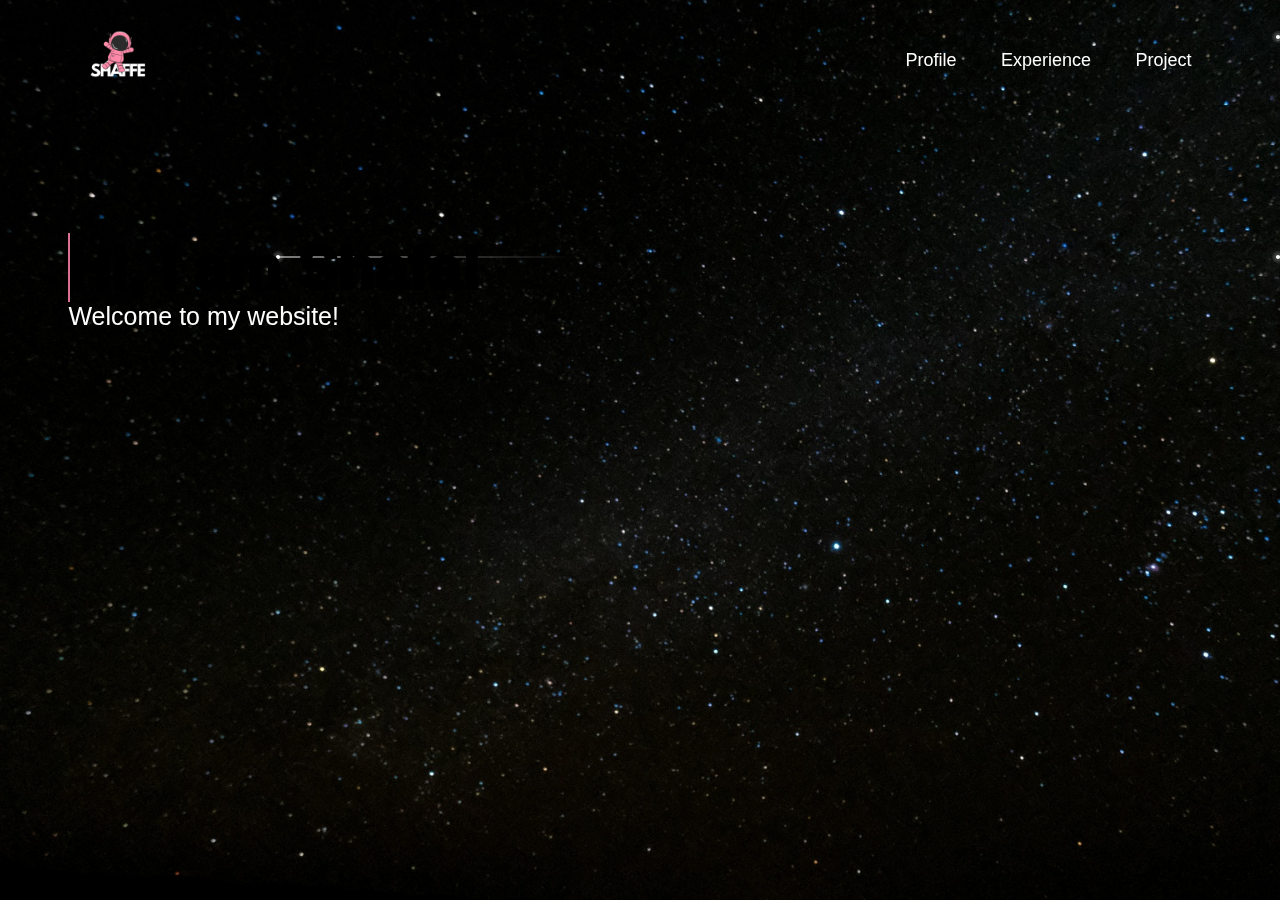
<file: index.html>
<!DOCTYPE html>
<html lang="en">
  <head>
    <meta charset="UTF-8" />
    <meta name="viewport" content="width=device-width, initial-scale=1.0" />
    <title>Profile Page</title>
    <link rel="stylesheet" href="index.css" />
    <link rel="stylesheet" href="stars.css" />
  </head>
  <body>
    <div id="stars">
      <span></span>
      <span></span>
      <span></span>
      <span></span>
      <span></span>
      <span></span>
      <span></span>
      <span></span>
      <span></span>
      <span></span>
      <span></span>
    </div>
    <div id="header">
      <div class="container">
        <nav class="nav-bar">
          <img src="images/shafalogo2.png" class="logo" />
          <ul class="nav-menu">
            <li class="nav-item">
              <a href="profile.html" class="nav-link">Profile</a>
            </li>
            <li><a href="experience.html">Experience</a></li>
            <li><a href="project.html">Project</a></li>
            
          </ul>
        </nav>
        <div class="header-text">
          <h1 data-text="Hi, I am Shafa!">Hi, I am Shafa! <br /></h1>
          <p>Welcome to my website!</p>
        </div>
      </div>
    </div>
  </body>
</html>
</file>
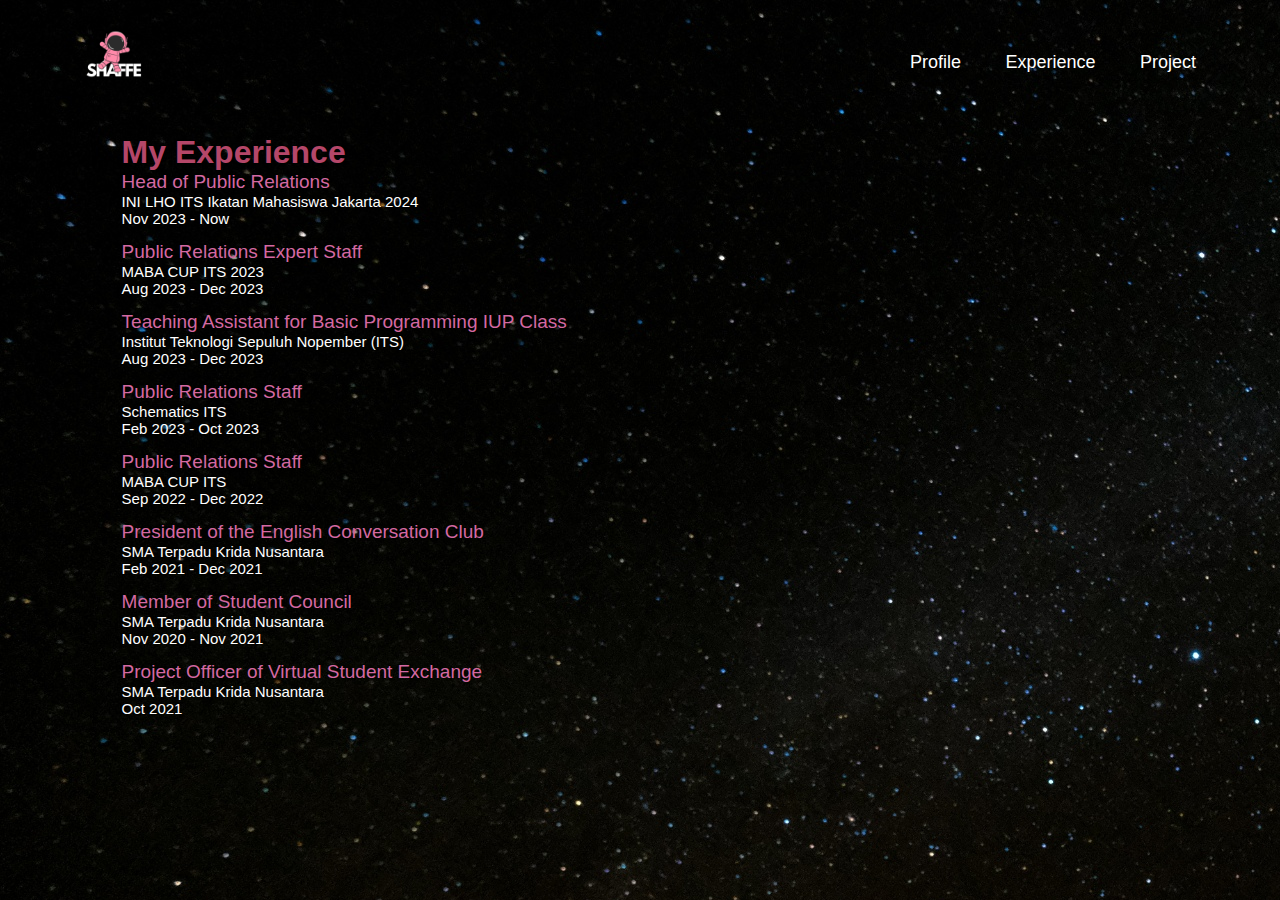
<file: experience.html>
<!DOCTYPE html>
<html lang="en">
  <head>
    <meta charset="UTF-8" />
    <meta name="viewport" content="width=device-width, initial-scale=1.0" />
    <title>Experience</title>
    <link rel="stylesheet" href="experience.css" />
    
  </head>

  <body>
    <div id="header">
      <div class="container">
        <nav class="nav-bar">
          <a href="index.html">
            <img src="images/shafalogo2.png" class="logo" alt= "index.html">
          <ul class="nav-menu">
            <li class="nav-item">
              <a href="profile.html" class="nav-link">Profile</a>
            </li>
            <li><a href="experience.html">Experience</a></li>
            <li><a href="project.html">Project</a></li>
          </ul>
        </nav>
        <div id="Experience">
          <div class="container">
            <div class="row">
              <div class="Experience-col-2">
                <h2>My Experience</h2>
                <div class="experience-item">
                  <span class="experience-name">
                    Head of Public Relations</span>
                  <p>INI LHO ITS Ikatan Mahasiswa Jakarta 2024
                    <br>
                    Nov 2023 - Now
                  </p>
                </div>
                <div class="experience-item">
                  <span class="experience-name">
                    Public Relations Expert Staff</span>
                  <p>MABA CUP ITS 2023
                    <br>
                    Aug 2023 - Dec 2023
                  </p>
                </div>
                <div class="experience-item">
                  <span class="experience-name">Teaching Assistant for Basic Programming IUP Class</span>
                  <p>Institut Teknologi Sepuluh Nopember (ITS)
                    <br>
                    Aug 2023 - Dec 2023
                  </p>
                </div>
                <div class="experience-item">
                  <span class="experience-name">Public Relations Staff</span>
                  <p>Schematics ITS
                    <br>
                    Feb 2023 - Oct 2023
                  </p>
                </div>
                <div class="experience-item">
                  <span class="experience-name">Public Relations Staff</span>
                  <p>MABA CUP ITS
                    <br>
                    Sep 2022 - Dec 2022
                  </p>
                </div>
                <div class="experience-item">
                  <span class="experience-name">President of the English Conversation Club</span>
                  <p>SMA Terpadu Krida Nusantara
                    <br>
                    Feb 2021 - Dec 2021
                  </p>
                </div>
                <div class="experience-item">
                  <span class="experience-name">Member of Student Council</span>
                  <p>SMA Terpadu Krida Nusantara
                    <br>
                    Nov 2020 - Nov 2021
                  </p>
                </div>
                <div class="experience-item">
                  <span class="experience-name">Project Officer of Virtual Student Exchange</span>
                  <p>SMA Terpadu Krida Nusantara
                    <br>
                    Oct 2021
                  </p>
                </div>
              </div>
            </div>
          </div>
        </div>
      </div>
    </div>


    <!-- <script>
      var tablinks = document.getElementsByClassName("tab-links");
      var tabcontents = document.getElementsByClassName("tab-contents");
      function opentab(tabname) {
        for (tablink of tablinks) {
          tablink.classList.remove("active-link");
        }
        for (tabcontent of tabcontents) {
          tabcontent.classList.remove("active-tab");
        }
        event.currentTarget.classList.add("active-link");
        document.getElementById(tabname).classList.add("active-tab");
      }
    </script> -->
  </body>
</html>
</file>
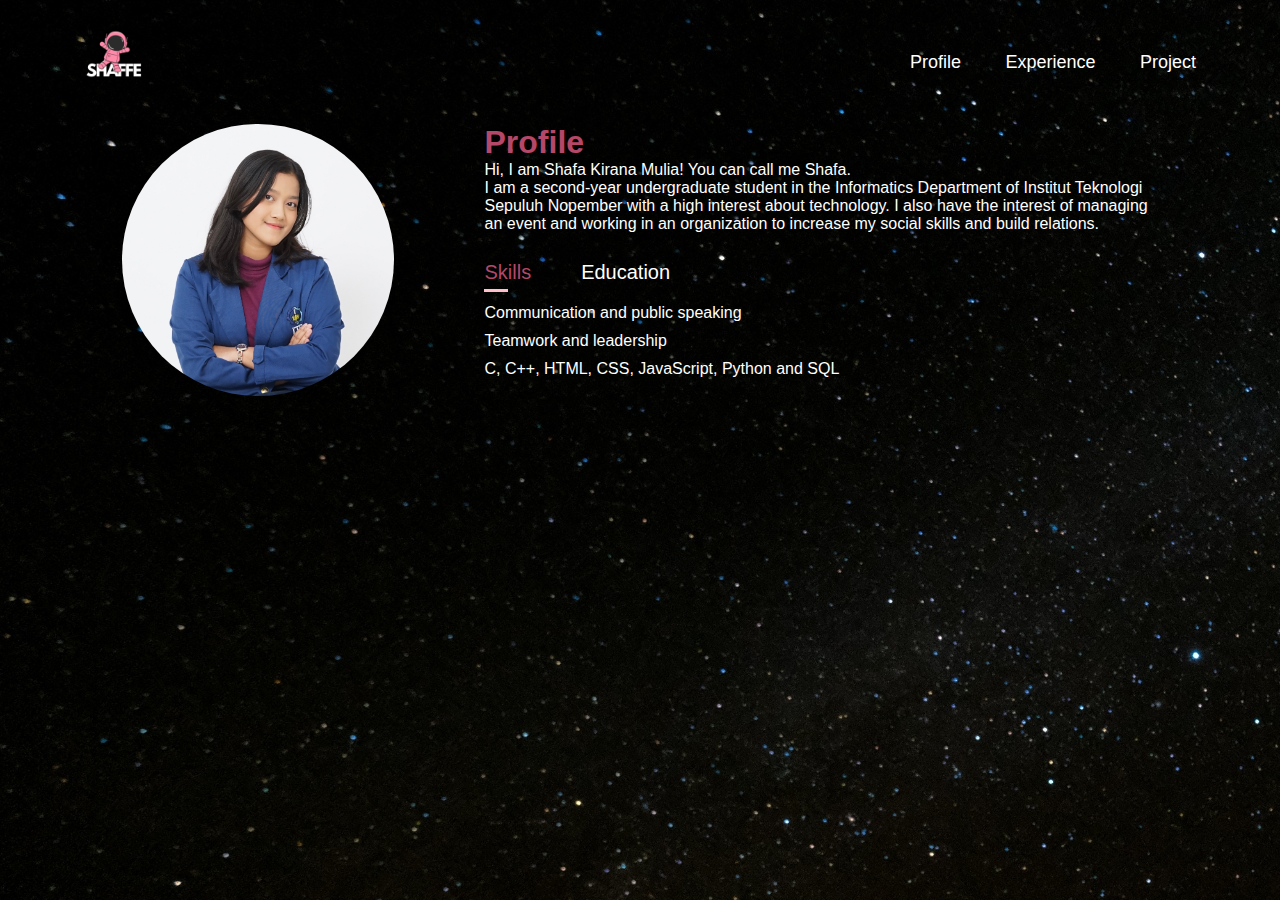
<file: profile.html>
<!DOCTYPE html>
<html lang="en">
  <head>
    <meta charset="UTF-8" />
    <meta name="viewport" content="width=device-width, initial-scale=1.0" />
    <title>Profile</title>
    <link rel="stylesheet" href="profile.css" />
  </head>
  <body>
    <div id="header">
      <div class="container">
        <nav class="nav-bar">
          <a href="index.html">
            <img src="images/shafalogo2.png" class="logo" alt= "index.html">
          </a>          
          <ul class="nav-menu">
            <li class="nav-item">
              <a href="profile.html" class="nav-link">Profile</a>
            </li>
            <li><a href="experience.html">Experience</a></li>
            <li><a href="project.html">Project</a></li>
          </ul>
        </nav>
    <div id="Profile">
      <div class="container">
        <div class="row">
          <div class="Profile-col-1">
            <img src="images/fotobener.jpg" />
          </div>
          <div class="Profile-col-2">
            <h1 class="sub-title"><span>Profile</span></h1>
            <p>
              Hi, I am Shafa Kirana Mulia! You can call me Shafa. <br />
              I am a second-year undergraduate student in the Informatics
              Department of Institut Teknologi Sepuluh Nopember with a high
              interest about technology. I also have the interest of managing an
              event and working in an organization to increase my social skills
              and build relations.
            </p>
            <br>
            <div class="tab-titles">
              <p class="tab-links active-link" onclick="opentab('skills')">
                <span>Skills</span>
              </p>
              <p class="tab-links" onclick="opentab('education')">
                <span>Education</span>
              </p>

            </div>

            <div class="tab-contents active-tab" id="skills">
              <ul>
                <li>Communication and public speaking</li>
                <li>Teamwork and leadership</li>
                <li>C, C++, HTML, CSS, JavaScript, Python and SQL</li>
              </ul>
            </div>
            <div class="tab-contents" id="education">
              <ul>
                <li><span>Institut Teknologi Sepuluh Nopember</span><br />2022-Now</li>
                <li><span>SMAT Krida Nusantara</span><br />2019-2022</li>
              </ul>
            </div>
          </div>
        </div>
      </div>
 

    </div>
    <script>
      var tablinks = document.getElementsByClassName("tab-links");
      var tabcontents = document.getElementsByClassName("tab-contents");
      function opentab(tabname) {
        for (tablink of tablinks) {
          tablink.classList.remove("active-link");
        }
        for (tabcontent of tabcontents) {
          tabcontent.classList.remove("active-tab");
        }
        event.currentTarget.classList.add("active-link");
        document.getElementById(tabname).classList.add("active-tab");
      }
    </script>
  </body>
</html>
</file>
<file: index.css>
@import url("https://fonts.cdnfonts.com/css/poppins");
* {
  margin: 0;
  padding: 0;
  font-family: "Poppins", sans-serif;
  box-sizing: border-box;
}

body {
  display: flex;
  overflow: hidden;
  justify-content: center;
  align-items: center;
  min-height: 100%;
  background-size: cover;
  background-position-x: center;
  background-image: url(images/galaxy.jpg);
  color: #fff;
}

#header {
  width: 95%;
  height: 100vh;
}
.container {
  padding: 10px 3%;
}

nav {
  display: flex;
  align-items: center;
  justify-content: space-between;
  flex-wrap: wrap;
}

nav ul li {
  display: inline-block;
  list-style: none;
  margin: 10px 20px;
}

nav ul li a {
  color: white;
  text-decoration: none;
  font-size: 18px;
  position: relative;
}

nav ul li a::after {
  content: "";
  width: 0;
  height: 3px;
  background: lightsalmon;
  position: absolute;
  left: 0;
  bottom: -6px;
  transition: 0.5s;
}

nav ul li a:hover::after {
  width: 100%;
}
.logo {
  width: 100px;
}

.header-text {
  margin-top: 8%;
  font-size: 25px;
  overflow: hidden;
  white-space: nowrap;
  position: relative;
}
.header-text h1 {
  position: relative;
  color: black;
  -webkit-text-stroke: 0.3vw black;
  font-size: 60px;
  margin-top: 32px;
}
.header-text h1::before {
  content: attr(data-text);
  position: absolute;
  top: 0;
  left: 0;
  width: 0;
  height: 100%;
  color: palevioletred;
  -webkit-text-stroke: 0vw black;
  border-right: 2px solid palevioletred;
  overflow: hidden;
  animation: animate 6s linear infinite;
}

@keyframes animate {
  0%,
  10%,
  100% {
    width: 0;
  }
  70%,
  90% {
    width: 40%;
  }
}
</file>
<file: stars.css>
#stars {
  position: fixed;
  top: -5%;
  left: 0;
  width: 100%;
  height: 100%;
  display: flex;
  justify-content: center;
  align-items: center;
  pointer-events: none;
  z-index: -1;
  flex-direction: column;
}

#stars span {
  position: absolute;
  top: 50%;
  left: 50%;
  background: #fff;
  width: 4px;
  height: 4px;
  border-radius: 50%;
  box-shadow: 0 0 0 4px rgba(255, 255, 255, 0.1),
    0 0 0 2px rgba(255, 255, 255, 0.1), 0 0 20px rgba(255, 255, 255, 1);
  animation: starAnimate 3s linear infinite;
}

#stars span::before {
  content: "";
  position: absolute;
  top: 50%;
  transform: translateY(-50%);
  width: 300px;
  height: 1px;
  background: linear-gradient(90deg, #fff, transparent);
}

@keyframes starAnimate {
  0% {
    transform: rotate(315deg) translateX(0);
    opacity: 1;
  }
  70% {
    opacity: 1;
  }
  100% {
    transform: rotate(315deg) translateX(-1000px);
    opacity: 0;
  }
}

#stars span:nth-child(1) {
  top: 0;
  right: 0;
  left: initial;
  animation-delay: 0;
  animation-duration: 1s;
}

#stars span:nth-child(2) {
  top: 0;
  right: 80px;
  left: initial;
  animation-delay: 0.2s;
  animation-duration: 3s;
}

#stars span:nth-child(3) {
  top: 80px;
  right: 0px;
  left: initial;
  animation-delay: 0.4s;
  animation-duration: 2s;
}

#stars span:nth-child(4) {
  top: 0px;
  right: 180px;
  left: initial;
  animation-delay: 0.6s;
  animation-duration: 1.5s;
}

#stars span:nth-child(5) {
  top: 0px;
  right: 400px;
  left: initial;
  animation-delay: 0.8s;
  animation-duration: 2.5s;
}

#stars span:nth-child(6) {
  top: 0px;
  right: 600px;
  left: initial;
  animation-delay: 1s;
  animation-duration: 3s;
}
#stars span:nth-child(7) {
  top: 300px;
  right: 0px;
  left: initial;
  animation-delay: 1.2s;
  animation-duration: 1.75s;
}
#stars span:nth-child(8) {
  top: 0px;
  right: 700px;
  left: initial;
  animation-delay: 1.4s;
  animation-duration: 1.25s;
}

#stars span:nth-child(9) {
  top: 300px;
  right: 1000px;
  left: initial;
  animation-delay: 0.75s;
  animation-duration: 2.25s;
}
#stars span:nth-child(10) {
  top: 0px;
  right: 450px;
  left: initial;
  animation-delay: 2.75s;
  animation-duration: 2.25s;
}

#stars span:nth-child(11) {
  top: 1000px;
  right: 0px;
  left: initial;
  animation-delay: 2.75s;
  animation-duration: 2.25s;
}
</file>
<file: experience.css>
@import url("https://fonts.cdnfonts.com/css/poppins");
* {
  margin: 0;
  padding: 0;
  font-family: "Poppins", sans-serif;
  box-sizing: border-box;
}

body {
  background-size: cover;
  background-position-x: center;
  background: #080808;
  color: #fff;
  background-image: url(images/galaxy.jpg);
}
.container {
  padding: 10px 5%;
}

nav {
  display: flex;
  align-items: center;
  justify-content: space-between;
  flex-wrap: wrap;
}

nav ul li {
  display: inline-block;
  list-style: none;
  margin: 10px 20px;
}

nav ul li a {
  color: white;
  text-decoration: none;
  font-size: 18px;
  position: relative;
}

nav ul li a::after {
  content: "";
  width: 0;
  height: 3px;
  background: lightsalmon;
  position: absolute;
  left: 0;
  bottom: -6px;
  transition: 0.5s;
}

nav ul li a:hover::after {
  width: 100%;
}
.logo {
  width: 100px;
}

#Experience {
  padding: 10px 0;
  color: white;
}

.row {
  display: flex;
  justify-content: space-between;
  flex-wrap: wrap;
}

.Experience-col-1 {
  flex-basis: 35%;
}

h2 {
  color: #b54769; 
  font-size: 32px;
}

.experience-item {
  margin-bottom: 14px; 
}

.experience-name {
  font-size: 19px; 
  color: rgb(212, 105, 162)
}

p {
  margin-top: 0;
  font-size: 15px; 
  color: white;
}
</file>
<file: profile.css>
@import url("https://fonts.cdnfonts.com/css/poppins");
* {
  margin: 0;
  padding: 0;
  font-family: "Poppins", sans-serif;
  box-sizing: border-box;
}

body {
  background-size: cover;
  background-position-x: center;
  background: #080808;
  color: #fff;
  background-image: url(images/galaxy.jpg);
}
.container {
  padding: 10px 5%;
}

nav {
  display: flex;
  align-items: center;
  justify-content: space-between;
  flex-wrap: wrap;
}

nav ul li {
  display: inline-block;
  list-style: none;
  margin: 10px 20px;
}

nav ul li a {
  color: white;
  text-decoration: none;
  font-size: 18px;
  position: relative;
}

nav ul li a::after {
  content: "";
  width: 0;
  height: 3px;
  background: lightsalmon;
  position: absolute;
  left: 0;
  bottom: -6px;
  transition: 0.5s;
}

nav ul li a:hover::after {
  width: 100%;
}
.logo {
  width: 100px;
}

#about {
  padding: 80px 0;
  color: #ababab;
}

.row {
  display: flex;
  justify-content: space-between;
  flex-wrap: wrap;
}

.Profile-col-1 {
  flex-basis: 35%;
}

.Profile-col-1 img {
  width: 75%;
  border-radius: 50%;
}
.Profile-col-2 {
  flex-basis: 65%;
}

.sub-title {
  font-size: 60 px;
  color: #fff;
}

.sub-title span {
  color: #b54769;
}

.tab-titles {
  display: flex;
  margin: 10px 0 20px;
}

.tab-links {
  margin-right: 50px;
  font-size: 20px;
  cursor: pointer;
  position: relative;
}

.tab-links::after {
  content: "";
  width: 0;
  height: 3px;
  background: pink;
  position: absolute;
  left: 0;
  bottom: -8px;
  transition: 0.5s;
}

.tab-links.active-link::after {
  width: 50%;
}

.tab-links.active-link {
  color: #b54769;
}

.tab-contents ul li {
  list-style: none;
  margin: 10px 0;
}

.tab-contents ul li span {
  color: #b54769;
  font-size: 18px;
}

.tab-contents {
  display: none;
}

.tab-contents.active-tab {
  display: block;
}
</file>
